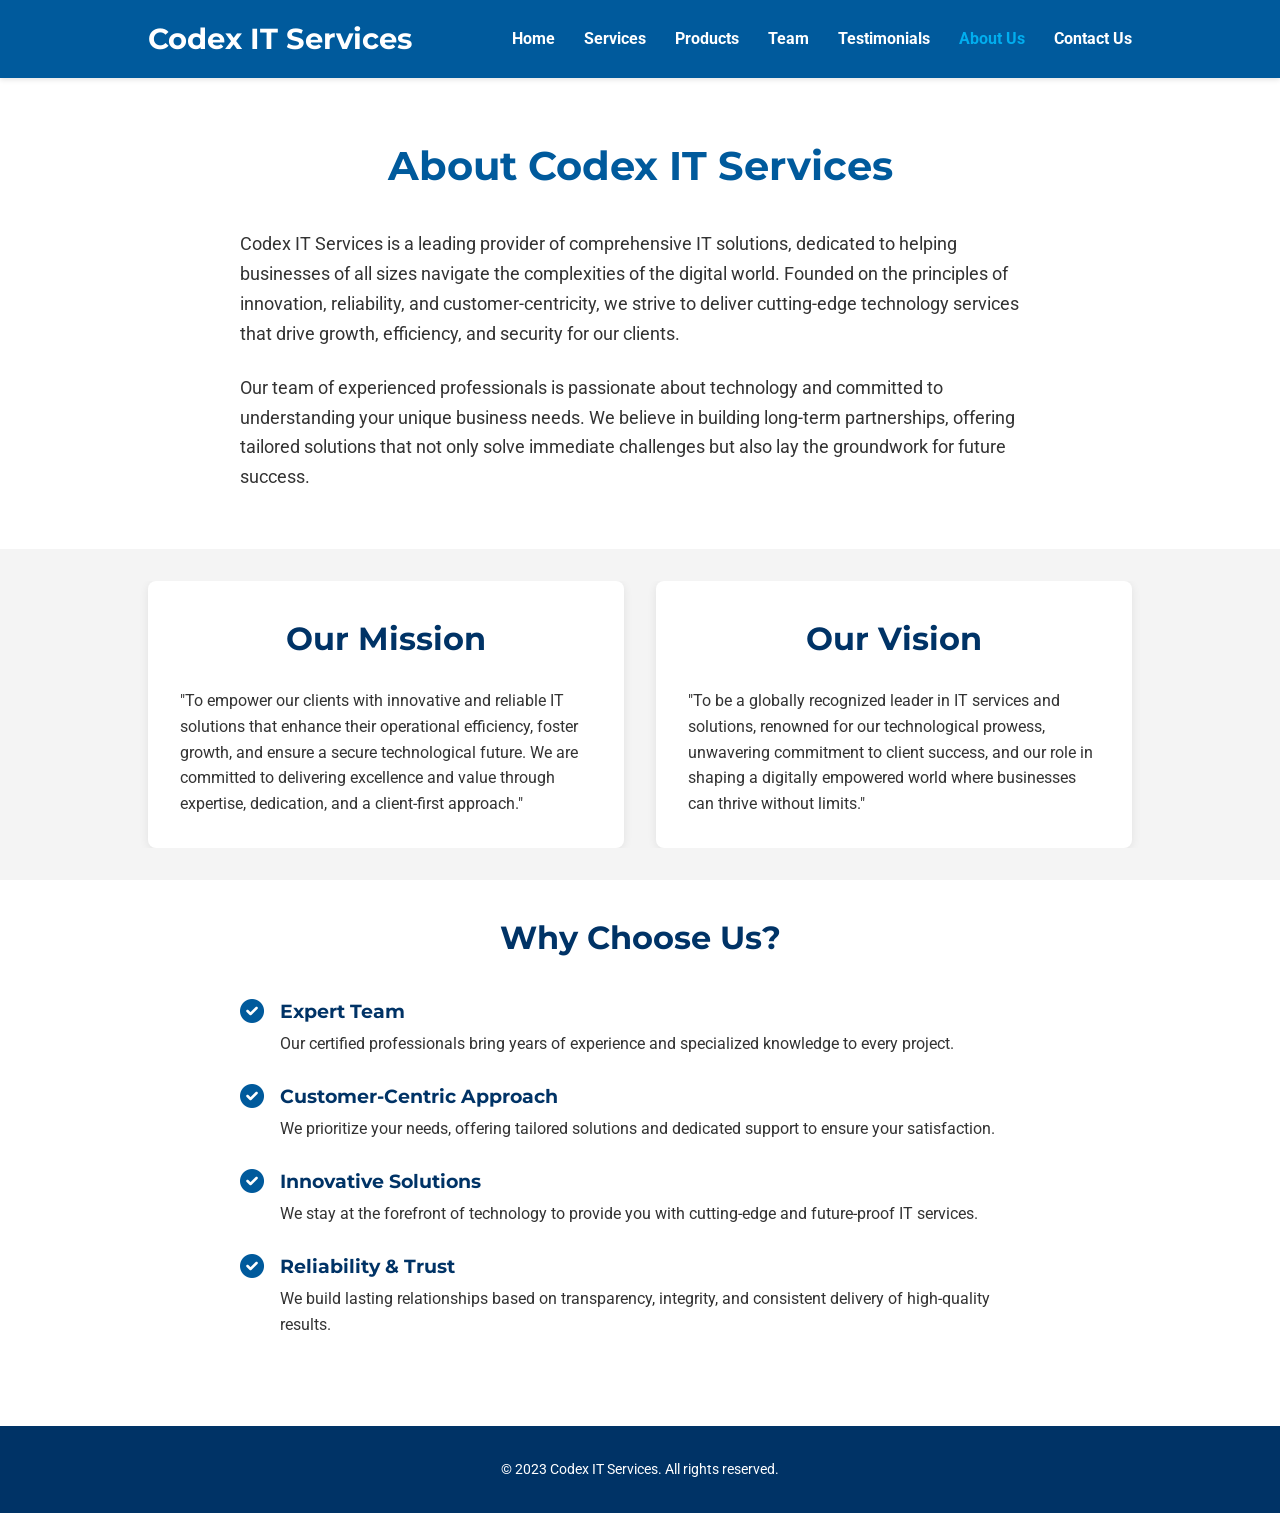
<file: about.html>
<!DOCTYPE html>
<html lang="en">
<head>
    <meta charset="UTF-8">
    <meta name="viewport" content="width=device-width, initial-scale=1.0">
    <title>About Us - Codex IT Services</title>
    <link rel="stylesheet" href="style.css">
    <link rel="stylesheet" href="https://cdnjs.cloudflare.com/ajax/libs/font-awesome/6.0.0-beta3/css/all.min.css" integrity="sha512-Fo3rlrZj/k7ujTnHg4CGR2D7kSs0v4LLanw2qksYuRlEzO+tcaEPQogQ0KaoGN26/zrn20ImR1DfuLWnOo7aBA==" crossorigin="anonymous" referrerpolicy="no-referrer" />
</head>
<body>
    <header>
        <div class="container">
            <h1>Codex IT Services</h1>
            <nav>
                <ul>
                    <li><a href="index.html">Home</a></li>
                    <li><a href="index.html#services">Services</a></li>
                    <li><a href="index.html#products">Products</a></li>
                    <li><a href="index.html#team">Team</a></li>
                    <li><a href="index.html#testimonials">Testimonials</a></li>
                    <li><a href="about.html" class="active">About Us</a></li>
                    <li><a href="contact.html">Contact Us</a></li>
                </ul>
            </nav>
        </div>
    </header>

    <main class="about-page-main">
        <section id="about-intro">
            <div class="container">
                <h2>About Codex IT Services</h2>
                <p class="about-text">Codex IT Services is a leading provider of comprehensive IT solutions, dedicated to helping businesses of all sizes navigate the complexities of the digital world. Founded on the principles of innovation, reliability, and customer-centricity, we strive to deliver cutting-edge technology services that drive growth, efficiency, and security for our clients.</p>
                <p class="about-text">Our team of experienced professionals is passionate about technology and committed to understanding your unique business needs. We believe in building long-term partnerships, offering tailored solutions that not only solve immediate challenges but also lay the groundwork for future success.</p>
            </div>
        </section>

        <section id="mission-vision" class="mission-vision-section">
            <div class="container">
                <div class="mission-vision-wrapper">
                    <div class="mission-statement">
                        <h3>Our Mission</h3>
                        <p>"To empower our clients with innovative and reliable IT solutions that enhance their operational efficiency, foster growth, and ensure a secure technological future. We are committed to delivering excellence and value through expertise, dedication, and a client-first approach."</p>
                    </div>
                    <div class="vision-statement">
                        <h3>Our Vision</h3>
                        <p>"To be a globally recognized leader in IT services and solutions, renowned for our technological prowess, unwavering commitment to client success, and our role in shaping a digitally empowered world where businesses can thrive without limits."</p>
                    </div>
                </div>
            </div>
        </section>

        <section id="why-choose-us">
            <div class="container">
                <h3>Why Choose Us?</h3>
                <ul class="why-choose-list">
                    <li>
                        <i class="fas fa-check-circle"></i>
                        <div>
                            <h4>Expert Team</h4>
                            <p>Our certified professionals bring years of experience and specialized knowledge to every project.</p>
                        </div>
                    </li>
                    <li>
                        <i class="fas fa-check-circle"></i>
                        <div>
                            <h4>Customer-Centric Approach</h4>
                            <p>We prioritize your needs, offering tailored solutions and dedicated support to ensure your satisfaction.</p>
                        </div>
                    </li>
                    <li>
                        <i class="fas fa-check-circle"></i>
                        <div>
                            <h4>Innovative Solutions</h4>
                            <p>We stay at the forefront of technology to provide you with cutting-edge and future-proof IT services.</p>
                        </div>
                    </li>
                    <li>
                        <i class="fas fa-check-circle"></i>
                        <div>
                            <h4>Reliability & Trust</h4>
                            <p>We build lasting relationships based on transparency, integrity, and consistent delivery of high-quality results.</p>
                        </div>
                    </li>
                </ul>
            </div>
        </section>
    </main>

    <footer>
        <div class="container">
            <p>&copy; 2023 Codex IT Services. All rights reserved.</p>
        </div>
    </footer>

    <script src="script.js"></script>
</body>
</html>
</file>
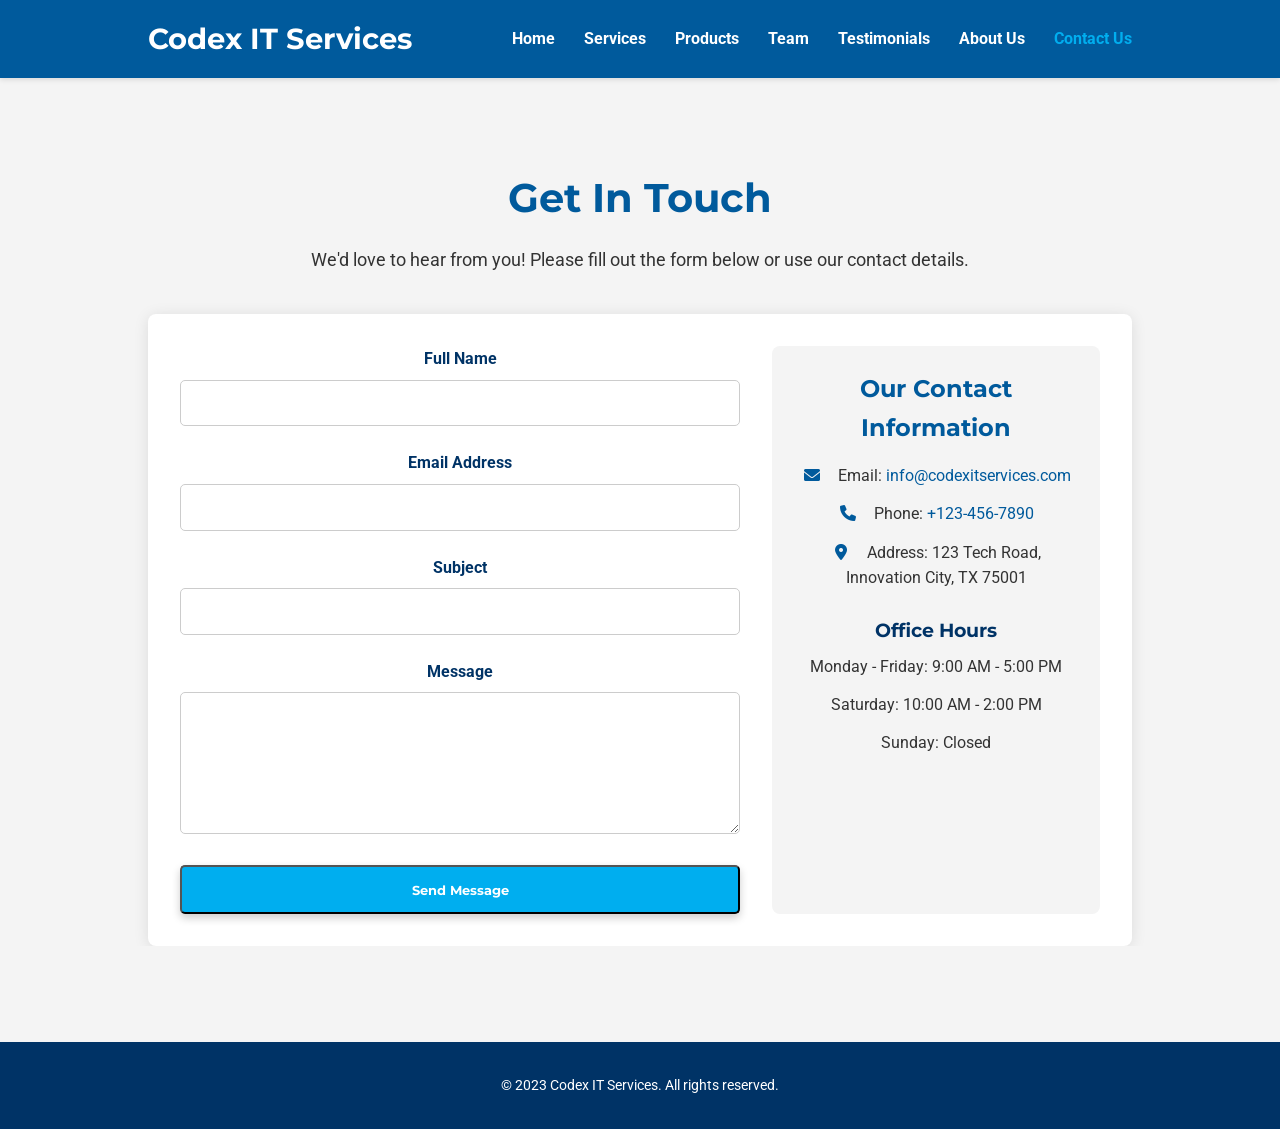
<file: contact.html>
<!DOCTYPE html>
<html lang="en">
<head>
    <meta charset="UTF-8">
    <meta name="viewport" content="width=device-width, initial-scale=1.0">
    <title>Contact Us - Codex IT Services</title>
    <link rel="stylesheet" href="style.css">
    <link rel="stylesheet" href="https://cdnjs.cloudflare.com/ajax/libs/font-awesome/6.0.0-beta3/css/all.min.css" integrity="sha512-Fo3rlrZj/k7ujTnHg4CGR2D7kSs0v4LLanw2qksYuRlEzO+tcaEPQogQ0KaoGN26/zrn20ImR1DfuLWnOo7aBA==" crossorigin="anonymous" referrerpolicy="no-referrer" />
</head>
<body>
    <header>
        <div class="container">
            <h1>Codex IT Services</h1>
            <nav>
                <ul>
                    <li><a href="index.html">Home</a></li>
                    <li><a href="index.html#services">Services</a></li>
                    <li><a href="index.html#products">Products</a></li>
                    <li><a href="index.html#team">Team</a></li>
                    <li><a href="index.html#testimonials">Testimonials</a></li>
                    <li><a href="about.html">About Us</a></li>
                    <li><a href="contact.html" class="active">Contact Us</a></li>
                </ul>
            </nav>
        </div>
    </header>

    <main class="contact-page-main">
        <section id="contact-form-section">
            <div class="container">
                <h2>Get In Touch</h2>
                <p>We'd love to hear from you! Please fill out the form below or use our contact details.</p>
                <div class="contact-content-wrapper">
                    <form id="contactForm" class="contact-form">
                        <div class="form-group">
                            <label for="name">Full Name</label>
                            <input type="text" id="name" name="name" required>
                        </div>
                        <div class="form-group">
                            <label for="email">Email Address</label>
                            <input type="email" id="email" name="email" required>
                        </div>
                        <div class="form-group">
                            <label for="subject">Subject</label>
                            <input type="text" id="subject" name="subject" required>
                        </div>
                        <div class="form-group">
                            <label for="message">Message</label>
                            <textarea id="message" name="message" rows="6" required></textarea>
                        </div>
                        <button type="submit" class="cta-button">Send Message</button>
                    </form>
                    <div class="contact-details">
                        <h3>Our Contact Information</h3>
                        <p><i class="fas fa-envelope"></i> Email: <a href="mailto:info@codexitservices.com">info@codexitservices.com</a></p>
                        <p><i class="fas fa-phone"></i> Phone: <a href="tel:+1234567890">+123-456-7890</a></p>
                        <p><i class="fas fa-map-marker-alt"></i> Address: 123 Tech Road, Innovation City, TX 75001</p>
                        <h4>Office Hours</h4>
                        <p>Monday - Friday: 9:00 AM - 5:00 PM</p>
                        <p>Saturday: 10:00 AM - 2:00 PM</p>
                        <p>Sunday: Closed</p>
                    </div>
                </div>
            </div>
        </section>
    </main>

    <footer>
        <div class="container">
            <p>&copy; 2023 Codex IT Services. All rights reserved.</p>
        </div>
    </footer>

    <script src="script.js"></script>
</body>
</html>
</file>
<file: style.css>
/* Import Google Fonts */
@import url('https://fonts.googleapis.com/css2?family=Montserrat:wght@700&family=Roboto:wght@400;700&display=swap');

/* Basic Reset */
* {
    margin: 0;
    padding: 0;
    box-sizing: border-box;
}

/* Variables for colors and fonts */
:root {
    --primary-color: #005A9C; /* Professional Blue */
    --secondary-color: #003366; /* Darker Blue */
    --accent-color: #00AEEF; /* Light Blue Accent */
    --text-color: #333333;
    --background-color: #FFFFFF;
    --light-gray: #f4f4f4;
    --heading-font: 'Montserrat', sans-serif;
    --body-font: 'Roboto', sans-serif;
}

html {
    font-size: 16px; /* Base font size for rem unit calculations */
    scroll-behavior: smooth; /* Smooth scrolling for anchor links */
}

body {
    font-family: var(--body-font);
    line-height: 1.6;
    color: var(--text-color);
    background-color: var(--background-color);
    padding-top: 70px; /* Add padding for fixed header */
}

.container {
    width: 80%;
    margin: auto;
    overflow: hidden; /* Clear floats */
    padding: 0 20px;
}

header {
    background: var(--primary-color);
    color: #fff;
    padding: 1rem 0;
    text-align: center;
    position: fixed; /* Fixed header */
    width: 100%;
    top: 0;
    left: 0;
    z-index: 1000; /* Ensure header is above other content */
    box-shadow: 0 2px 5px rgba(0,0,0,0.1);
}

header .container {
    display: flex;
    justify-content: space-between;
    align-items: center;
    padding-left: 20px; /* Ensure padding is consistent */
    padding-right: 20px;
}

header h1 {
    font-family: var(--heading-font);
    font-size: 1.8rem;
    margin: 0; /* Remove default margin */
}

nav ul {
    list-style: none;
    padding: 0; /* Remove default padding */
    margin: 0; /* Remove default margin */
}

nav ul li {
    display: inline;
    margin-left: 25px; /* Spacing between nav items */
}

nav ul li a {
    color: #fff;
    text-decoration: none;
    font-weight: bold;
    padding: 5px 0; /* Add some padding for easier clicking */
    transition: color 0.3s ease;
}

nav ul li a:hover,
nav ul li a.active { /* Style for active link */
    color: var(--accent-color);
}

.hero {
    /* Using a kitten placeholder for variety. Dimensions can be adjusted. */
    /* A slightly more neutral dark gradient for better general image compatibility */
    background: linear-gradient(rgba(0, 0, 0, 0.6), rgba(0, 0, 0, 0.6)), url('https://placekitten.com/1500/800') no-repeat center center/cover;
    color: #fff;
    padding: 6rem 20px; /* Added horizontal padding for text content on smaller screens if container fluid */
    text-align: center;
    min-height: 75vh; /* Slightly increased min-height, adjusted calc if header height changes */
    /* calc(75vh - 70px) if body padding-top is exactly header height. Or fixed vh if preferred. */
    display: flex;
    flex-direction: column;
    justify-content: center;
    align-items: center;
}

.hero h2 {
    font-family: var(--heading-font);
    font-size: 3rem; /* Larger headline */
    margin-bottom: 1rem;
    text-shadow: 2px 2px 4px rgba(0,0,0,0.5);
}

.hero p {
    font-size: 1.3rem;
    margin-bottom: 2rem;
    max-width: 600px; /* Constrain paragraph width */
}

.cta-button {
    display: inline-block;
    background: var(--accent-color);
    color: #fff; /* White text for better contrast */
    padding: 0.9rem 1.8rem; /* Slightly larger button */
    text-decoration: none;
    border-radius: 5px;
    font-weight: bold;
    font-family: var(--heading-font);
    transition: background-color 0.3s ease, transform 0.3s ease;
    box-shadow: 0 4px 8px rgba(0,0,0,0.2);
}

.cta-button:hover {
    background: var(--secondary-color);
    transform: translateY(-2px); /* Slight lift on hover */
}

section {
    padding: 4rem 0; /* Increased padding for sections */
    /* text-align: center; Let container handle this or apply specifically */
}

section .container { /* Ensure sections use the container correctly */
    text-align: center; /* Center text content within sections */
}


section#services {
    background-color: var(--light-gray); /* Alternate background for services */
}

section h2 {
    font-family: var(--heading-font);
    font-size: 2.5rem; /* Consistent heading size */
    margin-bottom: 2.5rem; /* More space below heading */
    color: var(--primary-color);
}

.services-grid {
    display: grid;
    grid-template-columns: repeat(auto-fit, minmax(300px, 1fr)); /* Responsive grid */
    gap: 2rem; /* Space between service items */
    text-align: left; /* Align text to left within service boxes */
}

.service {
    background: var(--background-color);
    padding: 2rem; /* More padding within service boxes */
    border-radius: 8px; /* Rounded corners */
    box-shadow: 0 2px 15px rgba(0,0,0,0.1); /* Softer shadow */
    transition: transform 0.3s ease, box-shadow 0.3s ease;
    display: flex; /* Use flexbox for layout */
    flex-direction: column; /* Stack items vertically */
    align-items: center; /* Center items horizontally */
    text-align: center; /* Center text for items like icon */
}

.service-icon {
    color: var(--primary-color);
    margin-bottom: 1rem;
}

.service:hover {
    transform: translateY(-5px);
    box-shadow: 0 4px 20px rgba(0,0,0,0.15);
}

.service h3 {
    font-family: var(--heading-font);
    color: var(--secondary-color);
    margin-bottom: 1rem; /* Space below service title */
    font-size: 1.5rem;
    text-align: center; /* Ensure heading is centered if not inheriting */
}

.service p {
    font-size: 0.95rem;
    line-height: 1.7;
    text-align: left; /* Keep paragraph text left-aligned for readability */
}

/* Products Section Styles */
section#products {
    background-color: var(--background-color); /* Or var(--light-gray) if alternating */
}

.products-grid {
    display: grid;
    grid-template-columns: repeat(auto-fit, minmax(280px, 1fr)); /* Adjust minmax for product items */
    gap: 2rem;
}

.product-item {
    background: var(--background-color); /* White background for product cards */
    border: 1px solid #eee; /* Subtle border */
    border-radius: 8px;
    padding: 1.5rem;
    text-align: center;
    box-shadow: 0 2px 10px rgba(0,0,0,0.08);
    transition: transform 0.3s ease, box-shadow 0.3s ease;
    display: flex;
    flex-direction: column;
}

.product-item:hover {
    transform: translateY(-5px);
    box-shadow: 0 4px 15px rgba(0,0,0,0.12);
}

.product-image {
    width: 100%;
    height: 200px; /* Fixed height for product images */
    object-fit: cover; /* Scale image nicely, cropping if necessary */
    border-radius: 5px;
    margin-bottom: 1rem;
}

.product-item h3 {
    font-family: var(--heading-font);
    color: var(--secondary-color);
    font-size: 1.4rem;
    margin-bottom: 0.5rem;
    min-height: 2.8rem; /* Approx 2 lines of text */
}

.product-item .product-category {
    font-size: 0.85rem;
    color: var(--accent-color);
    font-weight: bold;
    margin-bottom: 0.75rem;
    text-transform: uppercase;
}

.product-item p { /* Description */
    font-size: 0.9rem;
    line-height: 1.6;
    text-align: left; 
    margin-bottom: 1rem; /* Space before potential button */
    flex-grow: 1; /* Allow description to take available space */
}

.error-message { /* For JS loading errors */
    color: red;
    text-align: center;
    width: 100%;
    padding: 1rem;
}

/* Team Section Styles */
section#team {
    background-color: var(--light-gray); /* Alternating background color */
}

.team-grid {
    display: grid;
    grid-template-columns: repeat(auto-fit, minmax(280px, 1fr));
    gap: 2rem;
}

.team-member-card {
    background: var(--background-color);
    border-radius: 8px;
    box-shadow: 0 2px 10px rgba(0,0,0,0.1);
    padding: 1.5rem;
    text-align: center;
    display: flex;
    flex-direction: column;
    align-items: center;
    transition: transform 0.3s ease, box-shadow 0.3s ease;
}

.team-member-card:hover {
    transform: translateY(-5px);
    box-shadow: 0 4px 15px rgba(0,0,0,0.15);
}

.team-member-image {
    width: 150px; /* Control image size */
    height: 150px;
    border-radius: 50%; /* Circular images */
    object-fit: cover;
    margin-bottom: 1rem;
    border: 3px solid var(--primary-color);
}

.team-member-name {
    font-family: var(--heading-font);
    color: var(--secondary-color);
    font-size: 1.5rem; /* Increased from product title */
    margin-bottom: 0.25rem; /* Tighter spacing */
}

.team-member-role {
    font-size: 1rem; /* Slightly larger than product category */
    color: var(--primary-color); /* Use primary color for role */
    font-weight: bold;
    margin-bottom: 0.75rem;
}

.team-member-bio {
    font-size: 0.9rem;
    line-height: 1.6;
    text-align: center; /* Center bio text */
    color: var(--text-color);
}

/* Testimonials Section Styles */
section#testimonials {
    background-color: var(--background-color); /* White background */
}

.testimonials-grid {
    display: grid;
    grid-template-columns: repeat(auto-fit, minmax(300px, 1fr));
    gap: 2rem;
}

.testimonial-item {
    background: var(--light-gray); /* Light gray background for cards */
    border-left: 5px solid var(--primary-color); /* Accent border */
    padding: 2rem;
    border-radius: 0 8px 8px 0; /* Rounded corners on one side */
    box-shadow: 0 2px 8px rgba(0,0,0,0.08);
    position: relative; /* For pseudo-elements if needed */
}

.testimonial-item::before { /* Optional: decorative quote mark */
    content: '\\201C'; /* Left double quotation mark */
    font-family: 'Georgia', serif; /* Serif font for quotes */
    font-size: 4rem;
    color: var(--primary-color);
    opacity: 0.2;
    position: absolute;
    top: 0.5rem;
    left: 0.5rem;
    line-height: 1;
}


.testimonial-feedback {
    font-style: italic;
    font-size: 1.1rem;
    line-height: 1.7;
    color: var(--text-color);
    margin-bottom: 1.5rem; /* More space for feedback */
    position: relative; /* Ensure feedback is above pseudo-element */
    z-index: 1;
}

.testimonial-client {
    font-weight: bold;
    color: var(--secondary-color);
    font-size: 1rem;
    margin-bottom: 0.25rem;
    text-align: right;
}

.testimonial-project {
    font-size: 0.9rem;
    color: var(--accent-color);
    text-align: right;
}


#about, #contact { /* Note: #contact here refers to the section on index.html, not contact.html page */
    padding: 4rem 0; /* Consistent padding with other sections */
}

#about .container p, #contact .container p { /* Target p inside container for these sections */
    max-width: 700px;
    margin-left: auto;
    margin-right: auto;
    margin-bottom: 1rem; 
    font-size: 1.1rem;
    text-align: left; /* Or center if preferred, but often left is more readable for paragraphs */
}


footer {
    text-align: center;
    padding: 2rem 0; /* Increased padding */
    background: var(--secondary-color); /* Darker footer */
    color: #fff;
    width: 100%;
}

footer p {
    margin: 0; /* Remove default margin */
    font-size: 0.9rem;
}

/* About Us Page Specific Styles */
.about-page-main {
    padding: 2rem 0; /* Consistent padding for page content */
}

.about-page-main section { /* Override general section padding for About page sections */
    padding: 2rem 0;
}

.about-page-main .container h2, /* Main title "About Codex IT Services" */
.about-page-main .container h3 { /* Sub-titles like "Our Mission", "Why Choose Us?" */
    font-family: var(--heading-font);
    color: var(--primary-color);
    text-align: center;
    margin-bottom: 1.5rem;
}
.about-page-main .container h2 { /* Main title specific size */
    font-size: 2.5rem; /* Same as other main section titles */
    margin-bottom: 2rem;
}
.about-page-main .container h3 { /* Sub-titles specific size */
    font-size: 2rem; 
    color: var(--secondary-color); /* Darker blue for subtitles */
}


.about-text {
    font-size: 1.1rem;
    line-height: 1.7;
    color: var(--text-color);
    text-align: left;
    margin-bottom: 1.5rem;
    max-width: 800px; /* Control width for readability */
    margin-left: auto;
    margin-right: auto;
}

.mission-vision-section {
    background-color: var(--light-gray); /* Light gray background */
}

.mission-vision-wrapper {
    display: flex;
    flex-wrap: wrap;
    gap: 2rem;
    justify-content: center; /* Center items if they don't fill space */
}

.mission-statement,
.vision-statement {
    background-color: var(--background-color);
    padding: 2rem;
    border-radius: 8px;
    box-shadow: 0 2px 10px rgba(0,0,0,0.08);
    flex: 1; /* Allow them to grow */
    min-width: 300px; /* Minimum width before stacking */
    text-align: left;
}

.mission-statement h3,
.vision-statement h3 {
    text-align: left; /* Override centered h3 for these specific ones */
    margin-bottom: 1rem;
    font-size: 1.8rem; /* Slightly smaller than section subtitles */
}

.mission-statement p,
.vision-statement p {
    font-size: 1rem;
    line-height: 1.6;
    color: var(--text-color);
}

#why-choose-us .container h3 { /* "Why Choose Us?" title */
    margin-bottom: 2rem; /* More space before the list */
}

.why-choose-list {
    list-style: none;
    padding: 0;
    max-width: 800px; /* Control width */
    margin: 0 auto; /* Center the list */
    text-align: left;
}

.why-choose-list li {
    display: flex;
    align-items: flex-start; /* Align icon with top of text block */
    margin-bottom: 1.5rem;
    font-size: 1rem;
}

.why-choose-list li i {
    color: var(--primary-color);
    font-size: 1.5rem; /* Size of the check icon */
    margin-right: 1rem;
    margin-top: 0.2rem; /* Align icon slightly better with text */
}

.why-choose-list li h4 {
    font-family: var(--heading-font);
    color: var(--secondary-color);
    font-size: 1.2rem;
    margin-bottom: 0.3rem;
}

.why-choose-list li p {
    line-height: 1.6;
    color: var(--text-color);
}


/* Contact Page Specific Styles */
.contact-page-main {
    padding: 2rem 0; /* Reduced padding compared to homepage sections for a more focused feel */
    background-color: var(--light-gray); /* Light background for the contact page content area */
}

.contact-page-main .container h2 { /* Style for "Get In Touch" heading */
    font-family: var(--heading-font);
    font-size: 2.5rem;
    color: var(--primary-color);
    text-align: center;
    margin-bottom: 1rem;
}

.contact-page-main .container > p { /* Style for the intro paragraph */
    text-align: center;
    margin-bottom: 2.5rem;
    font-size: 1.1rem;
    max-width: 700px;
    margin-left: auto;
    margin-right: auto;
}

.contact-content-wrapper {
    display: flex;
    flex-wrap: wrap; /* Allow wrapping on smaller screens */
    gap: 2rem; /* Space between form and details */
    background-color: var(--background-color); /* White background for the content box */
    padding: 2rem;
    border-radius: 8px;
    box-shadow: 0 2px 15px rgba(0,0,0,0.1);
}

.contact-form {
    flex: 2; /* Form takes more space */
    min-width: 300px; /* Minimum width before wrapping */
}

.contact-details {
    flex: 1; /* Details take less space */
    min-width: 280px; /* Minimum width before wrapping */
    background-color: var(--light-gray); /* Slightly different background for details section */
    padding: 1.5rem;
    border-radius: 8px;
}

.form-group {
    margin-bottom: 1.5rem;
}

.form-group label {
    display: block;
    font-weight: bold;
    margin-bottom: 0.5rem;
    color: var(--secondary-color);
}

.form-group input[type="text"],
.form-group input[type="email"],
.form-group textarea {
    width: 100%;
    padding: 0.8rem;
    border: 1px solid #ccc;
    border-radius: 5px;
    font-family: var(--body-font);
    font-size: 1rem;
}

.form-group textarea {
    resize: vertical; /* Allow vertical resize, disable horizontal */
}

.form-group input[type="text"]:focus,
.form-group input[type="email"]:focus,
.form-group textarea:focus {
    outline: none;
    border-color: var(--primary-color);
    box-shadow: 0 0 5px rgba(0, 90, 156, 0.3);
}

.contact-form .cta-button { /* Specific styling for submit button if needed, inherits most from .cta-button */
    width: 100%;
    padding: 0.9rem 0; /* Adjust padding for full width */
}

.contact-details h3 {
    font-family: var(--heading-font);
    color: var(--primary-color);
    margin-bottom: 1rem;
    font-size: 1.5rem;
}

.contact-details h4 {
    font-family: var(--heading-font);
    color: var(--secondary-color);
    margin-top: 1.5rem;
    margin-bottom: 0.5rem;
    font-size: 1.2rem;
}

.contact-details p {
    margin-bottom: 0.8rem;
    font-size: 1rem;
    line-height: 1.6;
    color: var(--text-color);
}

.contact-details p i {
    color: var(--primary-color);
    margin-right: 0.75rem;
    width: 20px; /* Ensure icons align nicely */
    text-align: center;
}

.contact-details a {
    color: var(--primary-color);
    text-decoration: none;
    transition: color 0.3s ease;
}

.contact-details a:hover {
    color: var(--accent-color);
    text-decoration: underline;
}


/* Responsive Adjustments */

/* Tablet and larger phone landscape */
@media (max-width: 768px) {
    body {
        padding-top: 60px; /* Adjust for potentially shorter header if logo/nav stacks nicely */
    }

    header {
        padding: 0.8rem 0;
    }
    
    header .container {
        flex-direction: column;
        padding-bottom: 0.5rem;
    }

    header h1 {
        margin-bottom: 0.8rem; /* More space when stacked */
        font-size: 1.6rem; /* Slightly smaller title */
    }

    nav ul {
        text-align: center; /* Center the nav items */
    }
    
    nav ul li {
        margin: 0 10px; /* Reduce margin for smaller screens */
    }

    .hero {
        padding: 3rem 0;
        min-height: calc(60vh - 60px); /* Adjust min-height */
    }

    .hero h2 {
        font-size: 2.2rem;
    }

    .hero p {
        font-size: 1.1rem;
        padding: 0 15px; /* Add padding to prevent text touching edges */
    }

    .cta-button {
        padding: 0.8rem 1.5rem;
        font-size: 0.9rem;
    }

    section h2 { /* This will also affect contact page h2 if not overridden */
        font-size: 2rem;
    }
    /* Ensure contact page specific h2 is maintained or adjusted */
    .contact-page-main .container h2 {
        font-size: 2rem; /* Match other section titles on this breakpoint */
    }
    /* About page responsive adjustments */
    .about-page-main .container h2 {
        font-size: 2rem;
    }
    .about-page-main .container h3 {
        font-size: 1.7rem;
    }
    .mission-statement h3, .vision-statement h3 {
        font-size: 1.5rem;
    }
    .about-text {
        font-size: 1rem;
    }


    .services-grid {
        grid-template-columns: 1fr; /* Stack services on smaller screens */
        gap: 1.5rem;
    }

    .service {
        padding: 1.5rem;
    }

    .container {
        width: 90%;
        padding: 0 15px; /* Adjust container padding */
    }

    #about .container p, 
    #contact .container p { /* This was for homepage sections, adjust for contact page main intro p */
        font-size: 1rem; 
    }
    .contact-page-main .container > p {
        font-size: 1rem;
    }

    .contact-content-wrapper {
        padding: 1.5rem; /* Reduce padding on smaller screens */
    }

    .contact-form {
        margin-bottom: 1.5rem; /* Add space if it wraps above details */
    }

    /* Responsive for Products Grid */
    .products-grid {
        grid-template-columns: repeat(auto-fit, minmax(250px, 1fr));
        gap: 1.5rem;
    }

    .product-item {
        padding: 1rem;
    }
    .product-item h3 {
        font-size: 1.3rem;
        min-height: 2.6rem; /* Adjust if needed */
    }
    .product-item .product-category {
        font-size: 0.8rem;
    }
    .product-item p { /* Description */
        font-size: 0.85rem;
    }
    .product-image {
        height: 180px;
    }

    /* Responsive for Team Grid */
    .team-grid {
        grid-template-columns: repeat(auto-fit, minmax(250px, 1fr));
        gap: 1.5rem;
    }
    .team-member-card {
        padding: 1rem;
    }
    .team-member-name {
        font-size: 1.3rem;
    }
    .team-member-role {
        font-size: 0.9rem;
    }
    .team-member-bio {
        font-size: 0.85rem;
    }
    .team-member-image {
        width: 120px;
        height: 120px;
    }

    /* Responsive for Testimonials Grid */
    .testimonials-grid {
        gap: 1.5rem;
    }
    .testimonial-item {
        padding: 1.5rem;
    }
    .testimonial-feedback {
        font-size: 1rem;
    }
    .testimonial-client {
        font-size: 0.95rem;
    }
    .testimonial-project {
        font-size: 0.85rem;
    }

}

/* Smaller phones portrait */
@media (max-width: 480px) {
    html {
        font-size: 15px; /* Slightly reduce base font size for better fit */
    }

    body {
        padding-top: 50px; /* Further adjust for header */
    }

    header {
        padding: 0.5rem 0;
    }

    header .container {
       /* Already column from 768px */
    }

    header h1 {
        font-size: 1.5rem; /* Further reduce title size */
        margin-bottom: 0.5rem;
    }

    nav ul li {
        display: block; /* Stack navigation items vertically */
        margin: 0.5rem 0; /* Adjust margin for vertical stacking */
        text-align: center;
    }

    nav ul li a {
        padding: 8px 5px; /* Ensure clickable area */
    }

    .hero {
        padding: 2.5rem 0;
        min-height: calc(50vh - 50px);
    }

    .hero h2 {
        font-size: 1.8rem; /* Further reduce hero headline */
    }

    .hero p {
        font-size: 1rem; /* Further reduce hero paragraph */
    }

    .cta-button {
        padding: 0.7rem 1.2rem;
        font-size: 0.85rem;
    }

    section { /* General section padding */
        padding: 2.5rem 0;
    }
    .contact-page-main { /* Specific padding for contact page */
         padding: 1.5rem 0;
    }

    section h2 { /* General section heading */
        font-size: 1.8rem; 
        margin-bottom: 2rem;
    }
    .contact-page-main .container h2 { /* Contact page heading */
        font-size: 1.8rem;
        margin-bottom: 1rem;
    }
    
    .container {
        width: 95%; /* Maximize width on very small screens */
        padding: 0 10px;
    }

    #about .container p,
    #contact .container p { /* Homepage sections */
        font-size: 0.95rem;
    }
    .contact-page-main .container > p { /* Contact page intro */
        font-size: 0.95rem;
        margin-bottom: 1.5rem;
    }
    
    .contact-content-wrapper {
        padding: 1rem; /* Further reduce padding */
        gap: 1.5rem;
    }

    .contact-details p {
        font-size: 0.9rem;
    }
    .contact-details p i {
        margin-right: 0.5rem;
    }

    /* Responsive for Products Grid - smaller phones */
    .products-grid {
        grid-template-columns: 1fr; /* Stack products */
    }
    .product-item h3 {
        font-size: 1.2rem;
        min-height: auto; /* Allow natural height */
    }
    .product-image {
        height: 160px;
    }

    /* Responsive for Team Grid - smaller phones */
    .team-grid {
        grid-template-columns: 1fr; /* Stack team members */
    }
    .team-member-name {
        font-size: 1.2rem;
    }
    .team-member-image {
        width: 100px;
        height: 100px;
    }

    /* Responsive for Testimonials Grid - smaller phones */
    .testimonials-grid {
        grid-template-columns: 1fr; /* Stack testimonials */
    }

    /* About page responsive - smaller phones */
    .about-page-main .container h2 {
        font-size: 1.8rem;
    }
    .about-page-main .container h3 {
        font-size: 1.5rem;
    }
    .mission-statement h3, .vision-statement h3 {
        font-size: 1.3rem;
    }
    .mission-statement, .vision-statement {
        padding: 1.5rem;
    }
    .why-choose-list li i {
        font-size: 1.3rem;
        margin-right: 0.8rem;
    }
    .why-choose-list li h4 {
        font-size: 1.1rem;
    }


    footer {
        padding: 1.5rem 0;
    }

    footer p {
        font-size: 0.85rem;
    }
}
</file>
